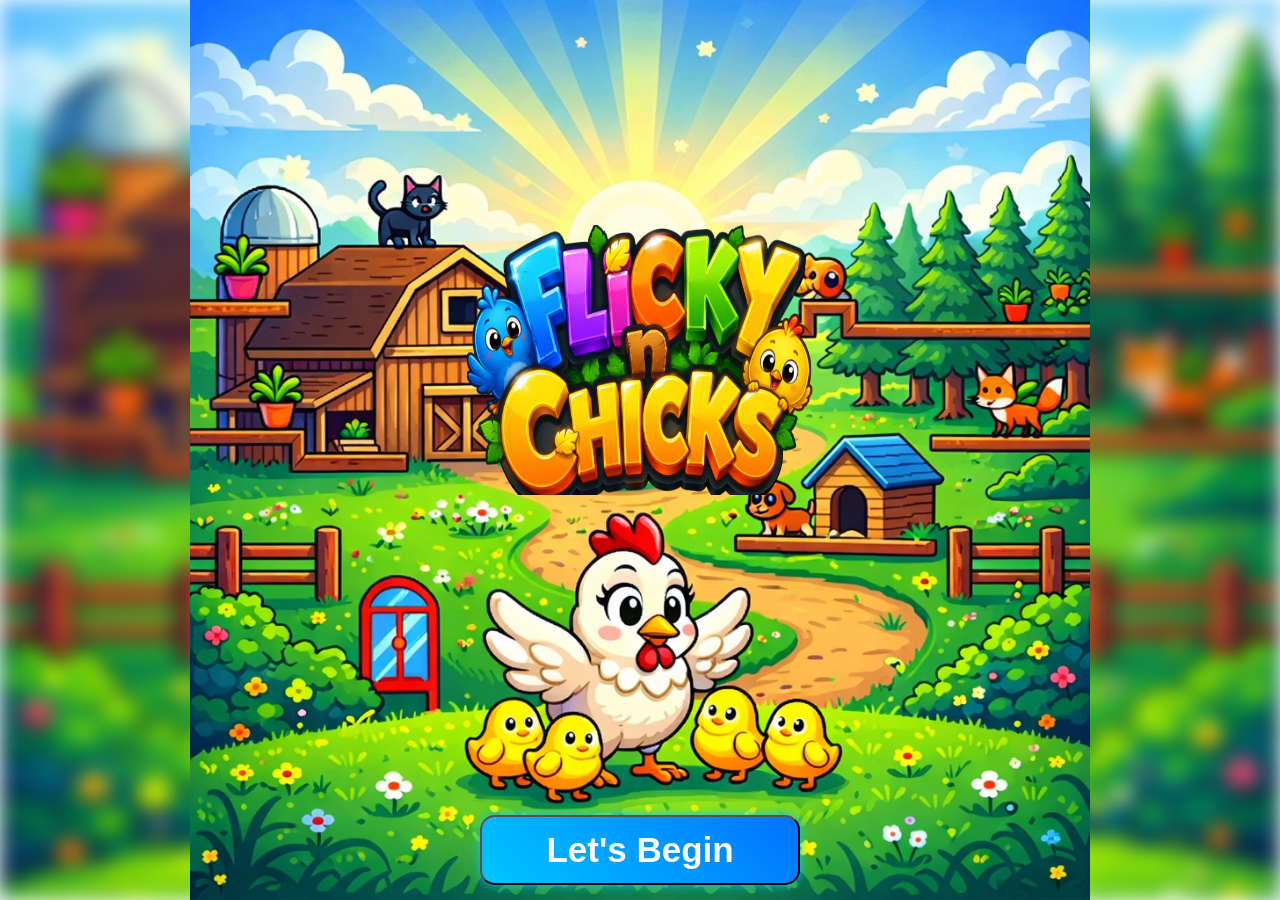
<file: index.html>
<!DOCTYPE html>
<html lang="en">

<head>
    <meta charset="UTF-8">
    <meta name="viewport" content="width=device-width, initial-scale=1.0">
    <title>Flicky Game</title>

    <style>
        body {
            margin: 0;
            height: 100vh;
            overflow: hidden;
            font-family: 'Comic Sans MS', 'Poppins', cursive;
        }

       
        .container {
            position: relative;
            height: 100vh;
            width: 100%;

            display: flex;
            flex-direction: column;
          
        }

        .container::before {
            content: "";
            position: absolute;
            width: 100%;
            height: 100%;
            background: url("img/image copy.png") no-repeat center;
            background-size: cover;
            filter: blur(10px);
            z-index: -1;
        }

        .container {
            background: url("img/image copy.png") no-repeat center;
            background-size: contain;
        }

        .logo {
            position: relative;
            width: 27%;
            height: 30%;
            top: 25%;
            left: 36.5%;
        }

       
        .logo img {

            width: 100%;
            height: 100%;
       
            animation: glowLogo 2s infinite ease-in-out;
        }

      
        .button {
            position: relative;
            top: 55%;
        
            left: 37.5%;
            justify-content: center;
            align-items: center;
        }

        .button button {
    
            margin-top: 50px;
            padding: 1% 5%;
         width: 25%;
            font-size: 35px;
            font-weight: bold;
            text-decoration: none;
            color: white;

            border-radius: 15px;

            background: linear-gradient(45deg, #00c6ff, #0072ff);
            box-shadow: 0 0 10px #00c6ff;

            transition: 0.3s;

            animation: glowBtn 1.5s infinite alternate;
        }

  
        .button button:hover {
            transform: scale(1.1);
            background: linear-gradient(45deg, #ffcc00, #ff6600);
            box-shadow: 0 0 20px #ffcc00;
        }

        @keyframes glowLogo {
            0% {
                transform: scale(0.95);
                filter: drop-shadow(0px 0px 99px #ffee00);
            }

            50% {
                                transform: scale(0.9);

                filter: drop-shadow(0px 0px 99px #01ff01);
            }

            100% {
                                transform: scale(0.95);

                filter: drop-shadow(0px 0px 99px #44f3ff);
            }
        }

        @keyframes glowBtn {
            0% {
                box-shadow: 0 0 10px #3700ff;
            }

            100% {
                box-shadow: 0 0 25px #000000, 0 0 40px #031e47;
            }
        }
    </style>
</head>

<body>

    <div class="container">
        <div class="logo">
            <img src="img/image.png" alt="">

        </div>
        <div class="button">
            <form action="guide.html">
            <button>Let's Begin</button>
            </form>
        </div>
    </div>

    <audio id="bgMusic" loop>
        <source src="sound/bgmusic.mp3" type="audio/mpeg">
    </audio>

    <script>
        const music = document.getElementById("bgMusic");

     
        music.volume = 0.1;

     
        window.addEventListener("load", () => {
            const isPlaying = localStorage.getItem("musicPlaying");
            const currentTime = localStorage.getItem("musicTime");

            if (currentTime) {
                music.currentTime = parseFloat(currentTime);
            }

            if (isPlaying === "true") {
                music.play().catch(() => { });
            }
        });

       
        setInterval(() => {
            if (!music.paused) {
                localStorage.setItem("musicTime", music.currentTime);
            }
        }, 1000);

        document.addEventListener("click", () => {
            music.play().then(() => {
                localStorage.setItem("musicPlaying", "true");
            }).catch(() => { });
        });
    </script>
    </div>

</body>

</html>
</file>
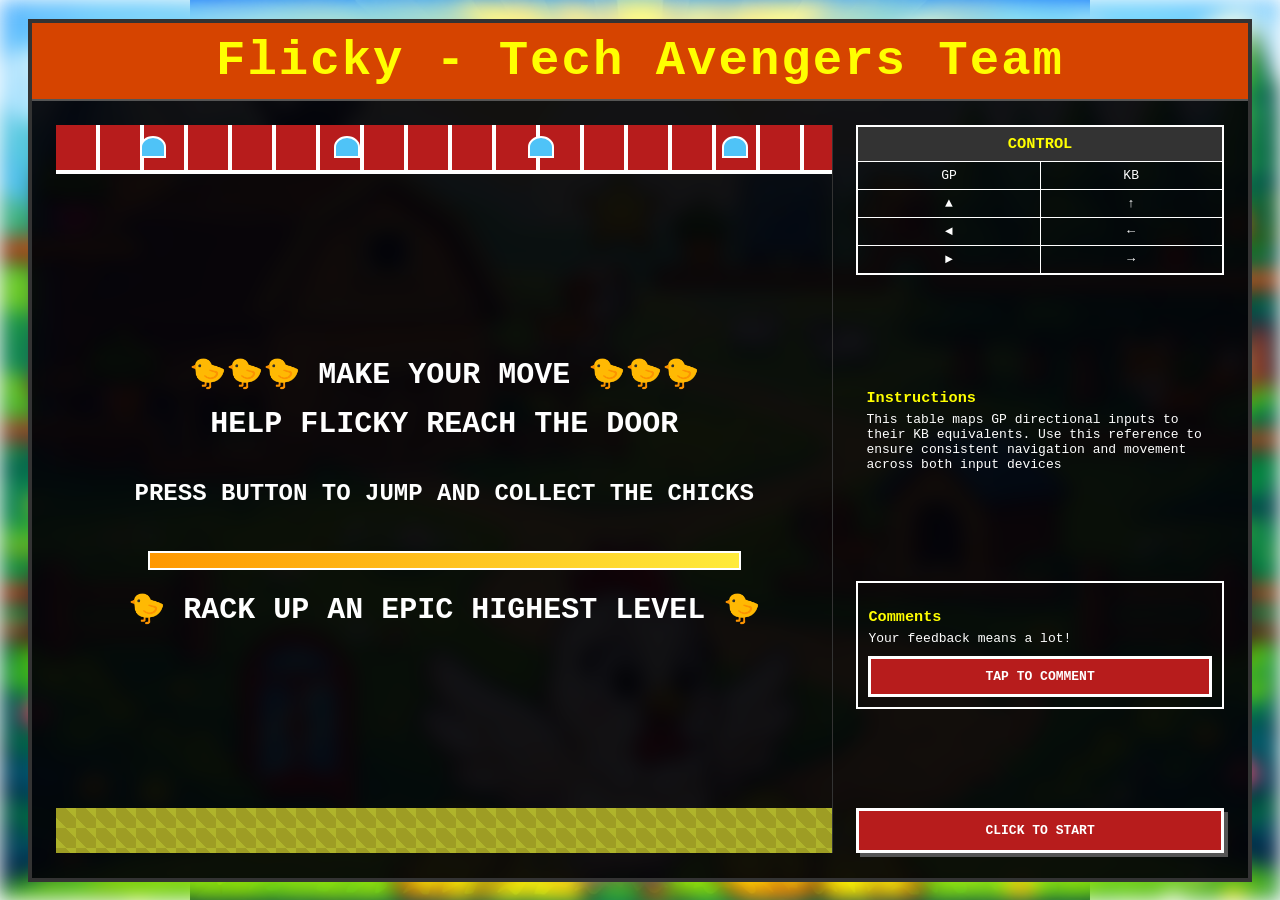
<file: guide.html>
<!DOCTYPE html>
<html lang="en">

<head>
<meta charset="UTF-8">
<meta name="viewport" content="width=device-width, initial-scale=1.0">
<title>Flicky - Guide</title>

<style>
body {
  color: #fff;
  font-family: 'Courier New', Courier, monospace;
  display: flex;
  justify-content: center;
  align-items: center;
  margin: 0;
  height: 100vh;
  font-size: clamp(14px, 1vw, 18px);
}
 
        body::before {
            content: "";
            position: absolute;
            width: 100%;
            height: 100%;
            background: url("img/image copy.png") no-repeat center;
            background-size: cover;
            filter: blur(10px);
            z-index: -1;
        }

        body {
            background: url("img/image copy.png") no-repeat center;
            background-size: contain;
        }

@media (min-width:1500px) {
  body {
    font-size: 20px;
  }
}

.title {
  font-size: clamp(28px, 6vw, 49px);
}

.sub-text {
  font-size: clamp(18px, 6vw, 30px);
}

.small-text {
  font-size: clamp(24px, 1vw, 29px);
}

@media (min-width:1500px) {
  .right-text {
    font-size: 20px !important;
  }

  .control-table td,
  .control-table th {
    font-size: 30px !important;
    padding: 10px !important;
  }

  .control-title {
    font-size: 27px !important;
  }
}
</style>

</head>

<body>

<div style="
width:min(95%,1600px);
height:95vh;
border:4px solid #333;
background-color:#030307ef;
display:flex;
flex-direction:column;
">

<div style="
background:#d64400;
border-bottom:2px solid #555;
padding:10px;
text-align:center;
">
<h1 class="title" style="margin:0;color:#ffff00;letter-spacing:2px;">
Flicky - Tech Avengers Team
</h1>
</div>

<div style="
display:flex;
flex-wrap:wrap;
flex:1;
padding:2%;
gap:2%;
overflow:hidden;
">

<div style="
flex:65%;
min-width:320px;
border-right:1px solid #333;
display:flex;
flex-direction:column;
justify-content:space-between;
">

<div style="
height:45px;
background:repeating-linear-gradient(90deg,#b71c1c 0px,#b71c1c 40px,#fff 40px,#fff 44px);
border-bottom:4px solid #fff;
display:flex;
align-items:center;
justify-content:space-around;
">

<div style="width:22px;height:18px;background:#4fc3f7;border:2px solid #fff;border-radius:50% 50% 0 0;"></div>
<div style="width:22px;height:18px;background:#4fc3f7;border:2px solid #fff;border-radius:50% 50% 0 0;"></div>
<div style="width:22px;height:18px;background:#4fc3f7;border:2px solid #fff;border-radius:50% 50% 0 0;"></div>
<div style="width:22px;height:18px;background:#4fc3f7;border:2px solid #fff;border-radius:50% 50% 0 0;"></div>

</div>

<div style="
text-align:center;
font-weight:bold;
padding:20px;
flex:1;
display:flex;
flex-direction:column;
justify-content:center;
">

<div class="sub-text" style="margin-bottom:15px;">
🐤🐤🐤 MAKE YOUR MOVE 🐤🐤🐤
</div>

<div class="sub-text" style="margin-bottom:15px;">
HELP FLICKY REACH THE DOOR
</div>

<p class="small-text">
PRESS BUTTON TO JUMP AND COLLECT THE CHICKS
</p>

<div style="
width:80%;
height:15px;
margin:20px auto;
background:linear-gradient(to right,#ff9800,#ffeb3b);
border:2px solid #fff;
"></div>

<div class="sub-text">
🐤 RACK UP AN EPIC HIGHEST LEVEL 🐤
</div>

</div>

<div style="
height:45px;
background:#9e9d24;
background-image:
repeating-linear-gradient(45deg,#afb42b 25%,transparent 25%,transparent 75%,#afb42b 75%,#afb42b),
repeating-linear-gradient(45deg,#afb42b 25%,#9e9d24 25%,#9e9d24 75%,#afb42b 75%,#afb42b);
background-size:20px 20px;
"></div>

</div>

<div style="
flex:30%;
min-width:280px;
display:flex;
flex-direction:column;
justify-content:space-between;
font-size:clamp(13px,1vw,16px);
">

<table class="control-table" style="
width:100%;
border-collapse:collapse;
border:2px solid #fff;
text-align:center;
">

<tr style="background:#333;">
<th colspan="2" class="control-title" style="
padding:8px;
color:#ffff00;
font-size:clamp(14px,1.2vw,18px);
">
CONTROL
</th>
</tr>

<tr>
<td style="border:1px solid #fff;padding:6px;">GP</td>
<td style="border:1px solid #fff;padding:6px;">KB</td>
</tr>

<tr>
<td style="border:1px solid #fff;padding:6px;">▲</td>
<td style="border:1px solid #fff;padding:6px;">↑</td>
</tr>

<tr>
<td style="border:1px solid #fff;padding:6px;">◄</td>
<td style="border:1px solid #fff;padding:6px;">←</td>
</tr>

<tr>
<td style="border:1px solid #fff;padding:6px;">►</td>
<td style="border:1px solid #fff;padding:6px;">→</td>
</tr>

</table>

<div class="right-text" style="padding:10px;">
<h3 style="color:#ffff00;margin-bottom:5px;">Instructions</h3>
<p style="margin:0;">
This table maps GP directional inputs to their KB equivalents. Use
                        this reference to ensure consistent navigation and movement across both input devices
</p>
</div>

<div class="right-text" style="
border:2px solid #fff;
padding:10px;
margin-top:10px;
">

<h3 style="color:#ffff00;margin-bottom:5px;">Comments</h3>

<p style="margin:0 0 10px 0;">Your feedback means a lot!</p>

<a href="https://docs.google.com/forms/d/1EESiGU_2KJ1jvdWnfucwEBXhuJ72rerybJnMF2eneyM/edit"
target="_blank"
style="
display:block;
text-align:center;
padding:10px;
background:#b71c1c;
color:#fff;
text-decoration:none;
border:3px solid #fff;
font-weight:bold;
">
TAP TO COMMENT
</a>

</div>

<a href="levels.html" style="
display:block;
text-align:center;
padding:12px;
margin-top:10px;
background:#b71c1c;
color:#fff;
border:3px solid #fff;
text-decoration:none;
font-weight:bold;
box-shadow:4px 4px 0px #555;
">
CLICK TO START
</a>

</div>

</div>
<audio id="bgMusic" loop>
    <source src="sound/bgmusic.mp3" type="audio/mpeg">
</audio>

<script>
const music = document.getElementById("bgMusic");

music.volume = 0.1;

window.addEventListener("load", () => {
    const isPlaying = localStorage.getItem("musicPlaying");
    const currentTime = localStorage.getItem("musicTime");

    if (currentTime) {
        music.currentTime = parseFloat(currentTime);
    }

    if (isPlaying === "true") {
        music.play().catch(() => {});
    }
});

setInterval(() => {
    if (!music.paused) {
        localStorage.setItem("musicTime", music.currentTime);
    }
}, 1000);

document.addEventListener("click", () => {
    music.play().then(() => {
        localStorage.setItem("musicPlaying", "true");
    }).catch(() => {});
});
</script>

</body>
</html>
</file>
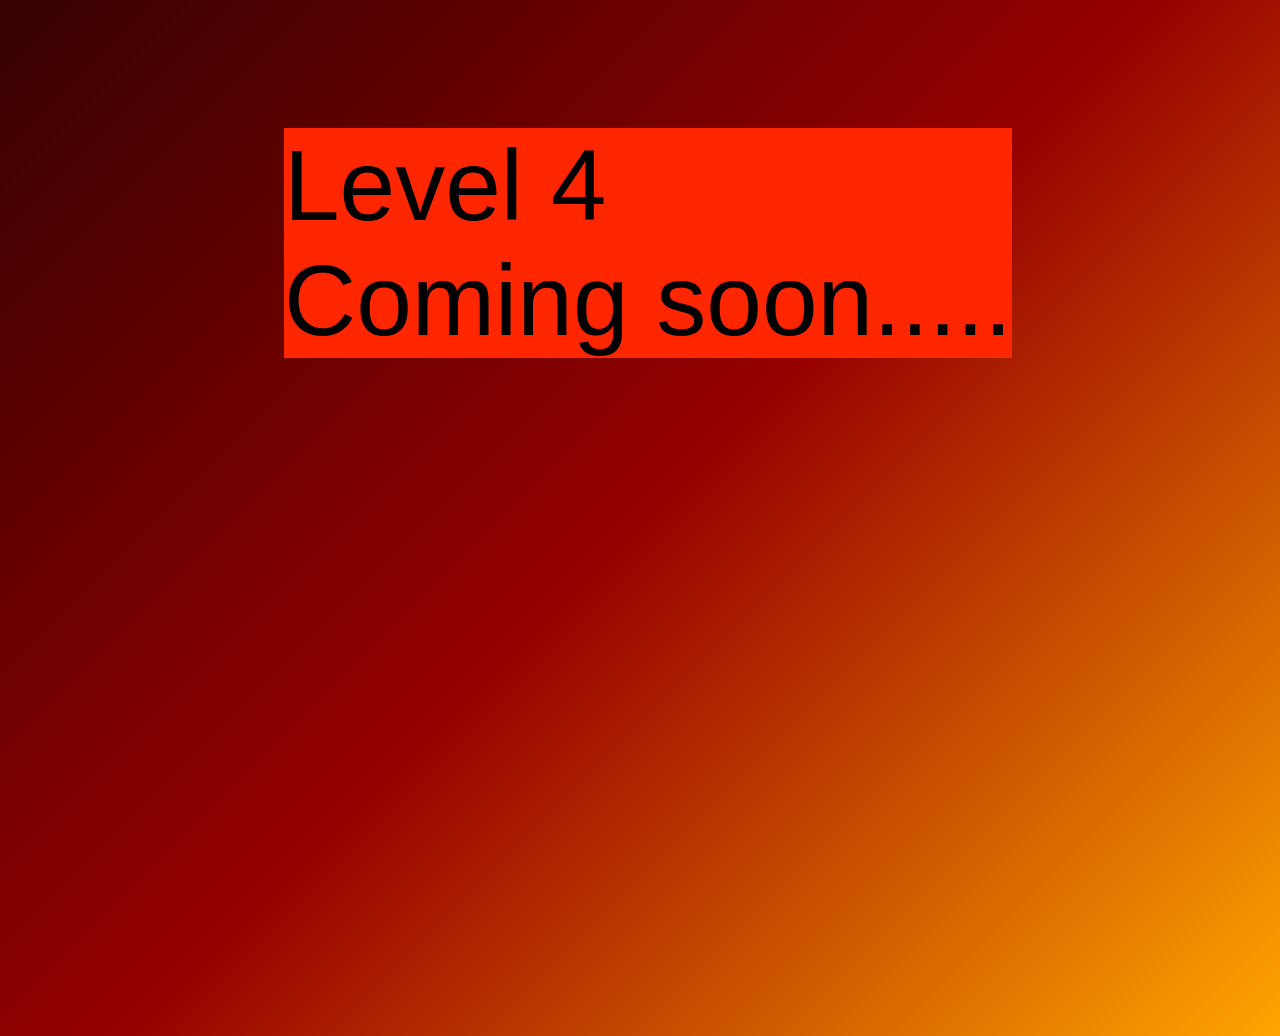
<file: level4.html>
<!DOCTYPE html>
<html lang="en">

<head>
    <meta charset="UTF-8">
    <meta name="viewport" content="width=device-width, initial-scale=1.0">
    <title>Flicky - Level 4</title>
    <link href="#" rel="stylesheet" />
</head>
<style>
    

        body {
            background: linear-gradient(135deg, rgb(53, 1, 1), rgb(150, 0, 0),orange) ;
            
            width: 100%;
            height: 100vh;
        }
        .container{
            margin-top: 10%;
            display: flex;
            justify-content: center;
            align-items: center;
        }
        .con{
            background-color: rgb(255, 38, 0);
            color: black;
            align-items: center;
            justify-content: center;
            font-family: 'Gill Sans', 'Gill Sans MT', Calibri, 'Trebuchet MS', sans-serif;
            font-size: 100px;
        }

</style>
<body>
    <div class="container">
 <div class="con"> Level 4 <br/>Coming soon.....
 </div>
 </div>
</body>

</html>
</file>
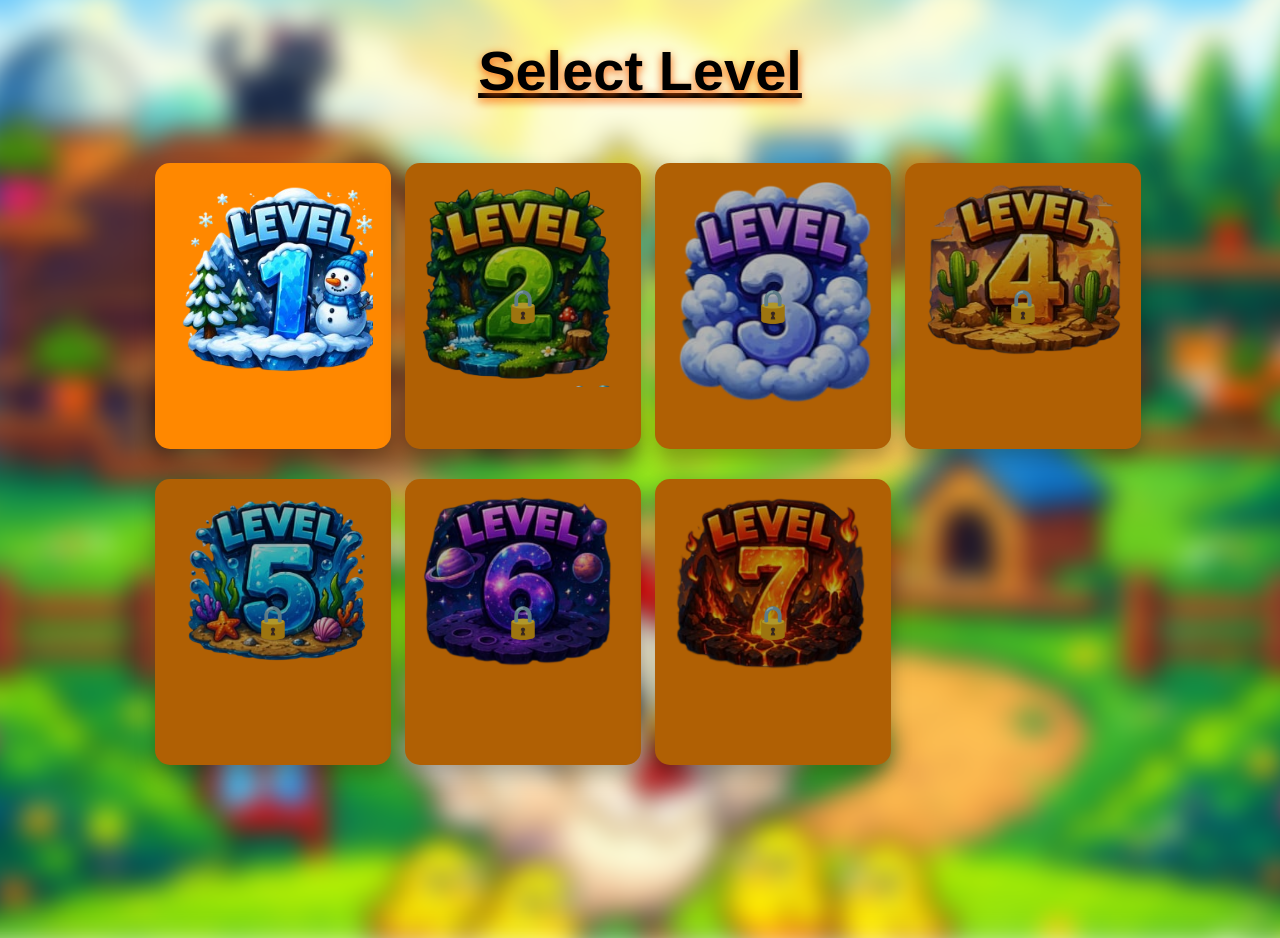
<file: levels.html>
<!DOCTYPE html>
<html lang="en">

<head>
  <meta charset="UTF-8">
  <meta name="viewport" content="width=device-width, initial-scale=1.0">
  <title>Levels Page</title>

  <style>
\    * {
      box-sizing: border-box;
      margin: 0;
      padding: 0;
    }

    body {
      margin: 0;
      height: 100vh;
      font-family: 'Segoe UI', Tahoma, Geneva, Verdana, sans-serif;
      position: relative;
      overflow-x: hidden;
    }

    body::before {
      content: "";
      position: fixed;
      top: 0;
      left: 0;
      width: 100%;
      height: 100%;
      background: url("img/image copy.png") no-repeat center;
      background-size: cover;
      filter: blur(12px);
      transform: scale(1.1);
      z-index: -1;
    }

    .container {
      width: 100%;
      max-width: 1200px;
      text-align: center;
      margin: auto;
    }

    h1 {
      margin-bottom: 30px;
      font-size: 6rem;
      text-decoration: underline;
      font-family:Verdana, Geneva, Tahoma, sans-serif;
      color: rgb(0, 0, 0);
      text-shadow: 0 3px 10px rgba(247, 90, 0, 0.993);
    }

    .level-grid {
      display: grid;
      grid-template-columns: repeat(4, 220px);
      justify-content: center;
      gap: 20px;
      padding: 30px;
    }

    .level-card {
      position: relative;
      width: 220px;
      height: 300px;
      background: #ff8800;
      border-radius: 15px;
      padding: 15px;
      cursor: pointer;
      transition: 0.3s;
      border: 3px solid transparent;
      box-shadow: 0 10px 20px rgba(0, 0, 0, 0.3);
    }

    .level-card img {
      width: 100%;
      border-radius: 10px;
    }

    .level-card:hover:not(.locked) {
      transform: translateY(-10px);
      border-color: #00d2ff;
      box-shadow: 0 15px 30px rgba(0, 210, 255, 0.3);
    }

    .level-card.locked {
      filter: grayscale(4%) brightness(0.7);
      cursor: not-allowed;
    }

    .lock-icon {
      position: absolute;
      top: 50%;
      left: 50%;
      transform: translate(-50%, -50%);
      font-size: 3rem;
      display: none;
    }

    .locked .lock-icon {
      display: block;
    }

    @media (max-width: 900px) {
     
         h1 {
        font-size: 3rem;
      }

      .level-grid {
            grid-template-columns: repeat(3, 230px);
        gap:30px;
      }

      .level-card {
        width: 200px;
        height: 200px;
      }

    }

    @media (max-width: 600px) {
      h1 {
        font-size: 1.8rem;
      }

      .level-grid {
        grid-template-columns: repeat(2, 1fr);
        justify-content: center;
      }

      .level-card {
        width: 100%;

      }

      .lock-icon {
        font-size: 2rem;
      }
    }

    @media (max-width: 1600px) {
      h1 {
        font-size: 3.5rem;
      }

      .level-grid {
        gap: 30px;
        justify-content: center;
      }

      .level-card {
        width: 200px;
        height: 250px;
      }

      .lock-icon {
        font-size: 2rem;
      }
    }

    @media (min-width: 1600px) {
      h1 {
        font-size: 4rem;
      }

      .level-grid {
        grid-template-columns: repeat(4, 290px);
        gap: 35px;
      }

      .level-card {
        width: 250px;
        height: 300px;
      }
    }

    .popup-overlay {
      position: fixed;
      top: 0;
      left: 0;
      width: 100%;
      height: 100%;
      background: rgba(0, 0, 0, 0.7);
      display: flex;
      justify-content: center;
      align-items: center;
      z-index: 10000;
    }

    .popup-content {
      background: white;
      padding: 20px;
      border-radius: 10px;
      text-align: center;
      box-shadow: 0 0 10px rgba(0, 0, 0, 0.5);
    }

    .popup-content h2 {
      margin: 0 0 20px;
    }

    .popup-content button {
      margin: 0 10px;
      padding: 10px 20px;
      border: none;
      background: #4CAF50;
      color: white;
      cursor: pointer;
      border-radius: 5px;
    }

    .popup-content button:hover {
      background: #45a049;
    }
  </style>
</head>

<body>

  <div class="container">
    <h1>Select Level</h1>

    <div class="level-grid" id="levelGrid">
      <div class="level-card" id="level-1" onclick="goToLevel(1)">
        <img src="img/level1b.jpeg">
        <div class="lock-icon">🔒</div>
      </div>

      <div class="level-card locked" id="level-2" onclick="goToLevel(2)">
        <img src="img/level2b.jpeg">
        <div class="lock-icon">🔒</div>
      </div>

      <div class="level-card locked" id="level-3" onclick="goToLevel(3)">
        <img src="img/level3b.jpeg">
        <div class="lock-icon">🔒</div>
      </div>

      <div class="level-card locked" id="level-4" onclick="goToLevel(4)">
        <img src="img/level4.jpeg">
        <div class="lock-icon">🔒</div>
      </div>

      <div class="level-card locked" id="level-5" onclick="goToLevel(5)">
        <img src="img/level5.jpeg">
        <div class="lock-icon">🔒</div>
      </div>

      <div class="level-card locked" id="level-6" onclick="goToLevel(6)">
        <img src="img/level6.jpeg">
        <div class="lock-icon">🔒</div>
      </div>

      <div class="level-card locked" id="level-7" onclick="goToLevel(7)">
        <img src="img/level7.jpeg">
        <div class="lock-icon">🔒</div>
      </div>
    </div>
  </div>
  <div id="unlocked-popup" class="popup-overlay" style="display: none;">
    <div class="popup-content">
      <h2>This level is still unlocked!</h2>
      <button id="life-ok-btn">OK</button>
    </div>
  </div>
  <audio id="bgMusic" loop>
    <source src="sound/bgmusic.mp3" type="audio/mpeg">
  </audio>
  <script>
    const music = document.getElementById("bgMusic");

    music.volume = 0.1;

    window.addEventListener("load", () => {
      const isPlaying = localStorage.getItem("musicPlaying");
      const currentTime = localStorage.getItem("musicTime");

      if (currentTime) {
        music.currentTime = parseFloat(currentTime);
      }

      if (isPlaying === "true") {
        music.play().catch(() => { });
      }
    });

    setInterval(() => {
      if (!music.paused) {
        localStorage.setItem("musicTime", music.currentTime);
      }
    }, 1000);

    document.addEventListener("click", () => {
      music.play().then(() => {
        localStorage.setItem("musicPlaying", "true");
      }).catch(() => { });
    });
    function updateUI() {
      const unlocked = parseInt(sessionStorage.getItem('userProgress')) || 1;

      for (let i = 1; i <= 7; i++) {
        const card = document.getElementById('level-' + i);

        if (i <= unlocked) {
          card.classList.remove('locked');
        } else {
          card.classList.add('locked');
        }
      }
    }

    function goToLevel(num) {
      const unlocked = parseInt(sessionStorage.getItem('userProgress')) || 1;
      if (num <= unlocked) {
        window.location.href = `level${num}.html`;
      } else {
        document.getElementById("unlocked-popup").style.display = "flex";

      }
    }
    window.addEventListener("load", () => {
      if (!sessionStorage.getItem("userProgress")) {
        sessionStorage.setItem("userProgress", "1");
      }

    });
    document.getElementById("life-ok-btn").addEventListener("click", () => {

      document.getElementById("unlocked-popup").style.display = "none";
    })
    updateUI();
  </script>

</body>

</html>
</file>
